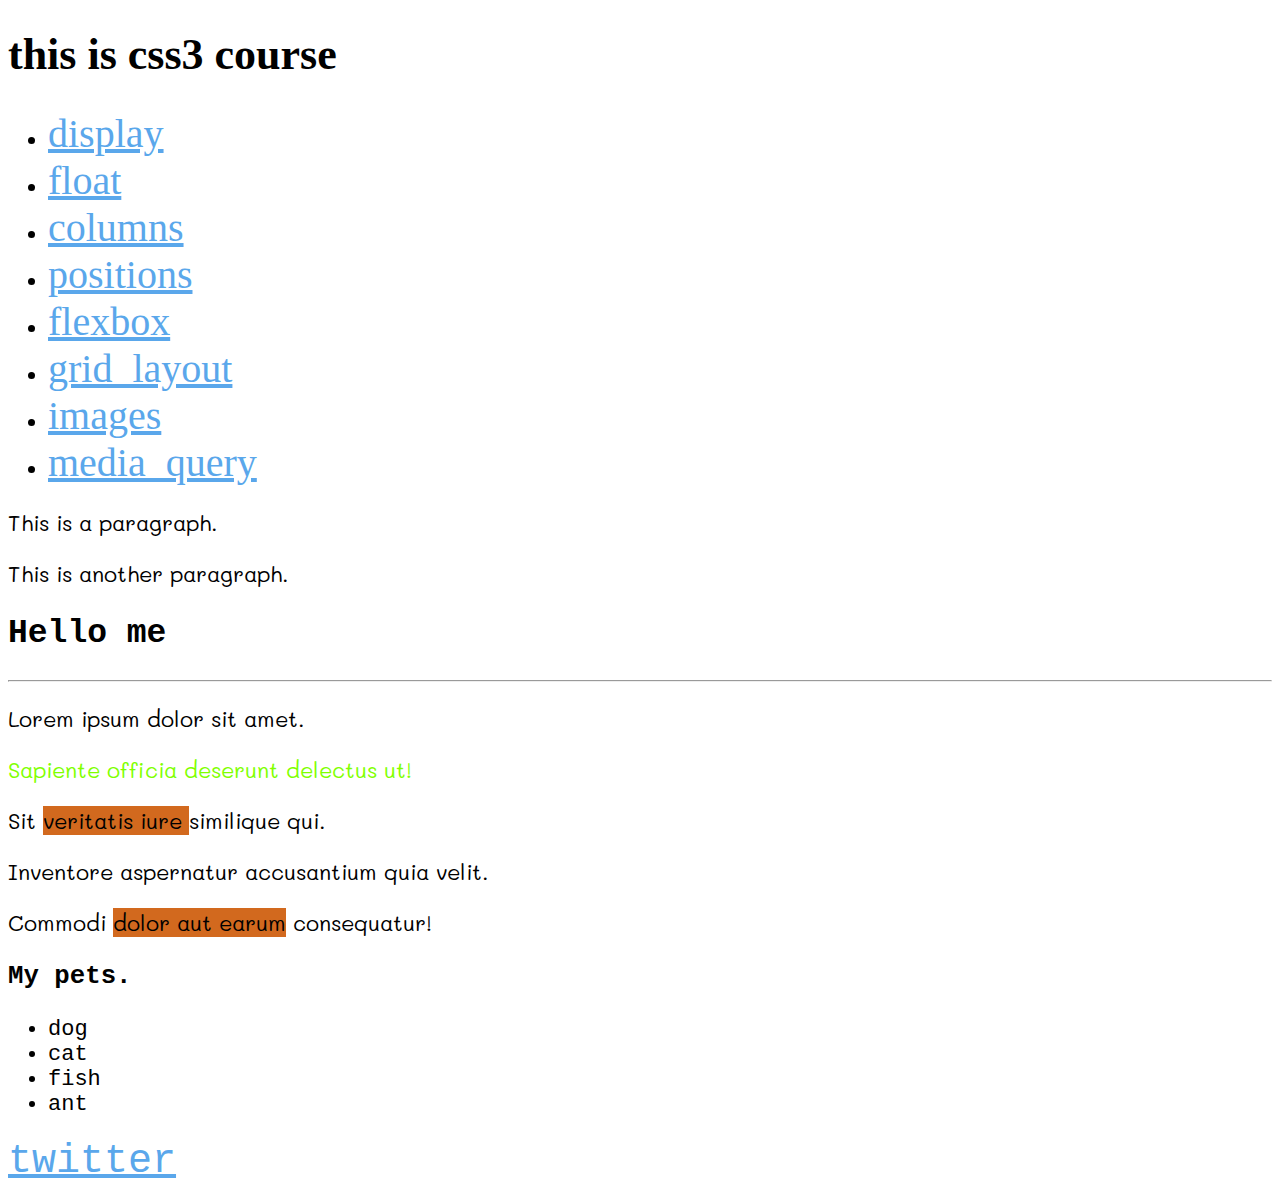
<file: css/index.html>
<!DOCTYPE html>
<html lang="en">
  <head>
    <meta charset="UTF-8" />
    <meta http-equiv="X-UA-Compatible" content="IE=edge" />
    <meta name="viewport" content="width=device-width, initial-scale=1.0" />
    <title>Css selector</title>
    <link rel="shortcut icon" href="./images/favicon.svg" type="image/x-icon" />
    <link rel="stylesheet" href="style.css" />
  </head>
  <body>
    <header>
      <h1>this is css3 course</h1>
      
    </header>
    <nav>
        <ul>
            <li><a href="display.html">display</a></li>
            <li><a href="float.html">float</a></li>
            <li><a href="columns.html">columns</a></li>
             <li><a href="cpositions.html">positions</a></li>
             <li><a href="flexbox.html">flexbox</a></li>
             <li><a href="grid_layout.html">grid_layout</a></li>
             <li><a href="images.html">images</a></li>
             <li><a href="media_query.html">media_query</a></li>
        </ul>
    </nav>
    <main>

        <p>This is a paragraph.</p>
        <p>This is <span class="opposite">another</span> paragraph.</p>

      <article>
        <h2>Hello me</h2>
        <hr>
        <p>Lorem ipsum dolor sit amet.</p>
        <p id="p1">Sapiente officia deserunt delectus ut!</p>
        <p>Sit <span class="highligh"> veritatis iure </span>similique qui.</p>
        <p>Inventore aspernatur accusantium quia velit.</p>
        <p>Commodi <span class="highligh"> dolor aut earum</span> consequatur!</p>
        <div>
            <h3 class="li-Class"> My pets.</h3>
            <ul id="specify">
                <li>dog</li>
                <li>cat</li>
                <li>fish</li>
                <li>ant</li>
            </ul>
        </div>
        <a href="https://twitter.com/home?lang=en" target="_blank">twitter</a>
      </article>
    </main>
  </body>
</html>
</file>
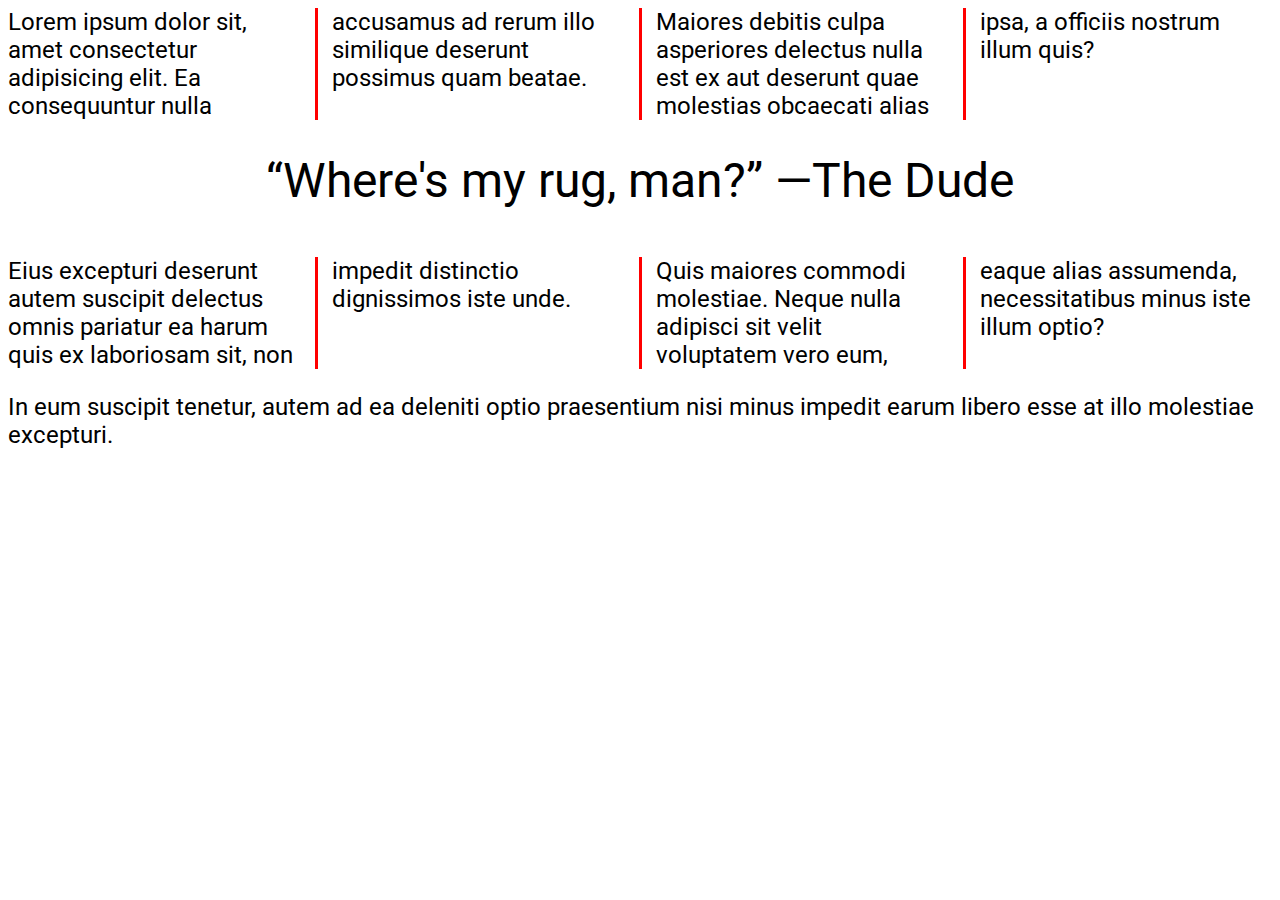
<file: css/columns.html>
<!DOCTYPE html>
<html lang="en">
<head>
    <meta charset="UTF-8">
    <meta http-equiv="X-UA-Compatible" content="IE=edge">
    <meta name="viewport" content="width=device-width, initial-scale=1.0">
    <title>css3 columns</title>
     <link rel="shortcut icon" href="./images/favicon.svg" type="image/x-icon" />
    <link rel="stylesheet" href="columns.css" />
</head>
<body>
    <section class="columns">
        <p>Lorem ipsum dolor sit, amet consectetur adipisicing elit. Ea consequuntur nulla accusamus ad rerum illo
            similique deserunt possimus quam beatae.</p>
        <p>Maiores debitis culpa asperiores delectus nulla est ex aut deserunt quae molestias obcaecati alias ipsa, a
            officiis nostrum illum quis?</p>
            <!-- <h2>Next Topic</h2>  -->
            <p class="qoute">&#8220;Where's my rug, man?&#8221; <span class="nowarp">&#8212;The Dude</span></p>
        <p>Eius excepturi deserunt autem suscipit delectus omnis pariatur ea harum quis ex laboriosam sit, non impedit
            distinctio dignissimos iste unde.</p>
        <p>Quis maiores commodi molestiae. Neque nulla adipisci sit velit voluptatem vero eum, eaque alias assumenda,
            necessitatibus minus iste illum optio?</p>
    </section>
    <p>In eum suscipit tenetur, autem ad ea deleniti optio praesentium nisi minus impedit earum libero esse at illo
        molestiae excepturi.</p>
</body>
</html>
</file>
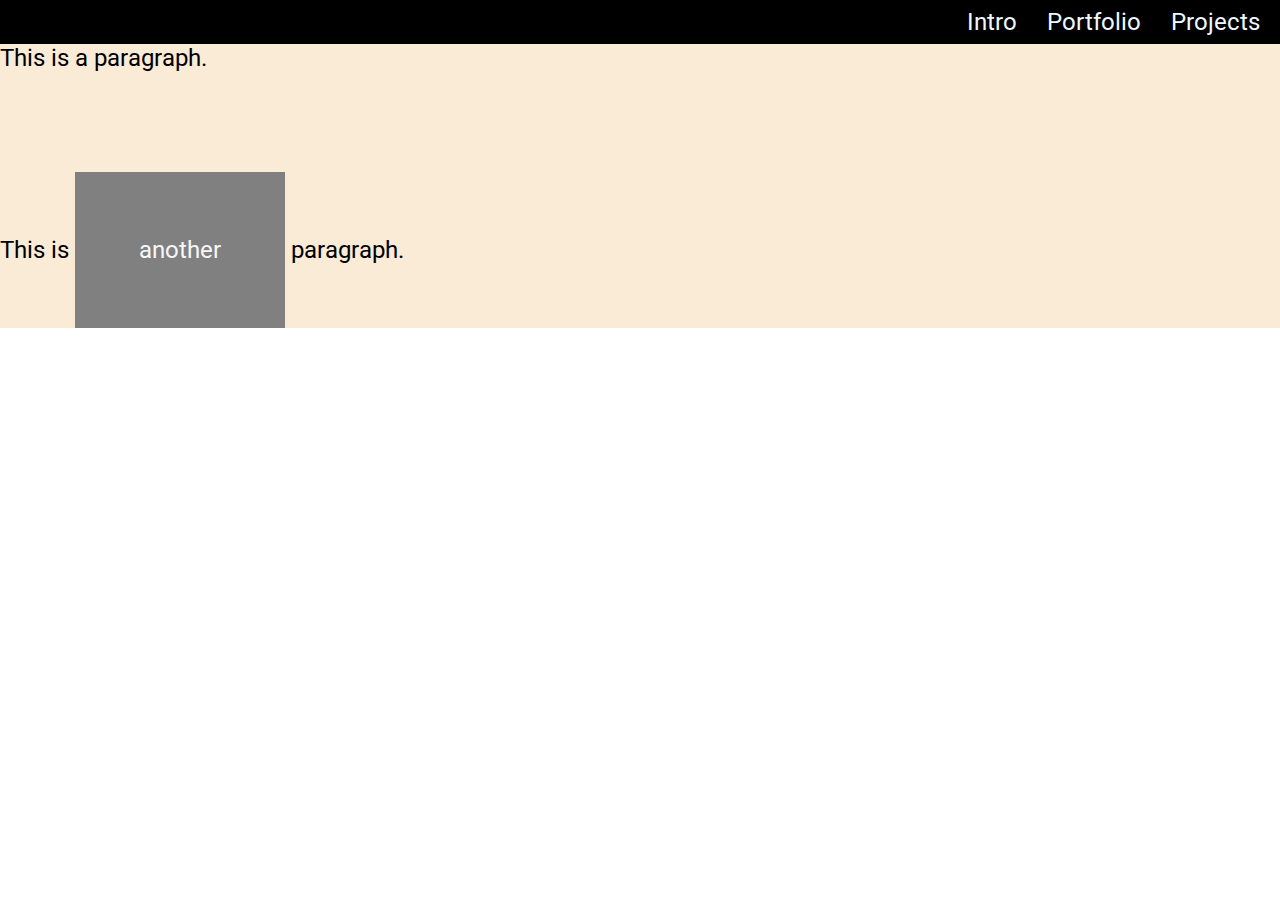
<file: css/display.html>
<!DOCTYPE html>
<html lang="en">
<head>
    <meta charset="UTF-8">
    <meta http-equiv="X-UA-Compatible" content="IE=edge">
    <meta name="viewport" content="width=device-width, initial-scale=1.0">
    <title>display</title>
     <link rel="shortcut icon" href="./images/favicon.svg" type="image/x-icon" />
    <link rel="stylesheet" href="display.css" />
</head>
<body>
    <main>
        <nav>
            <ul>
                <li><a href="#">Intro</a></li>
                <li><a href="#">Portfolio</a></li>
                <li><a href="#">Projects</a></li>
            </ul>
        </nav>

        <p>This is a paragraph.</p>
        <p>This is <span class="opposite">another</span> paragraph.</p>
    </main>
</body>
</html>
</file>
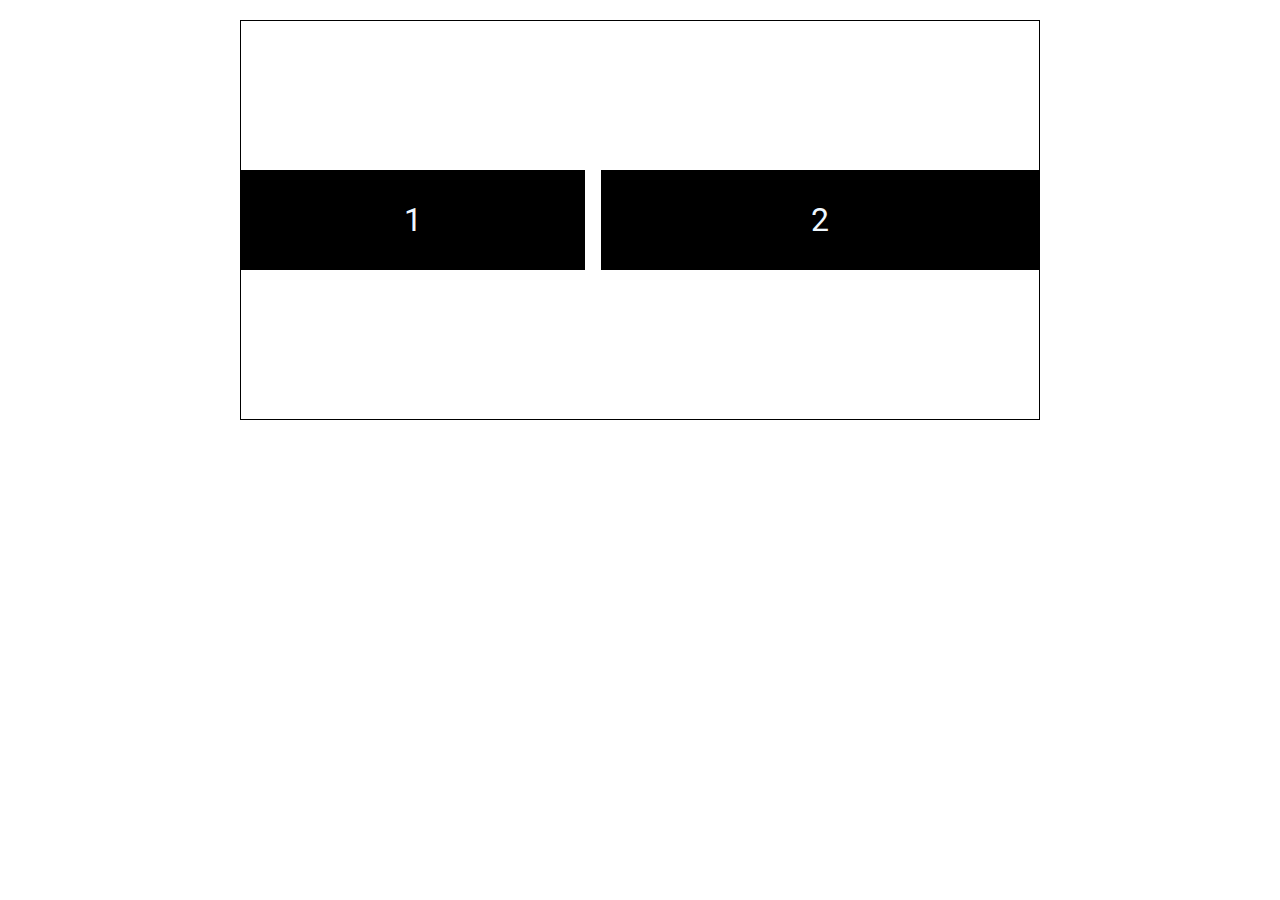
<file: css/flexbox.html>
<!DOCTYPE html>
<html lang="en">
<head>
    <meta charset="UTF-8">
    <meta http-equiv="X-UA-Compatible" content="IE=edge">
    <meta name="viewport" content="width=device-width, initial-scale=1.0">
    <title>flexbox</title>
    <link rel="shortcut icon" href="./images/favicon.svg" type="image/x-icon" />
    <link rel="stylesheet" href="flexbox.css" />
</head>
<body>
    <main class="container">
        <div class="box">
            1
        </div>
        <div class="box">
            2
        </div>
        <!-- <div class="box">
            3
        </div>
        <div class="box">
            4
        </div>
        <div class="box">
            5
        </div>
        <div class="box">
            6
        </div> -->

    </main>
</body>
</html>
</file>
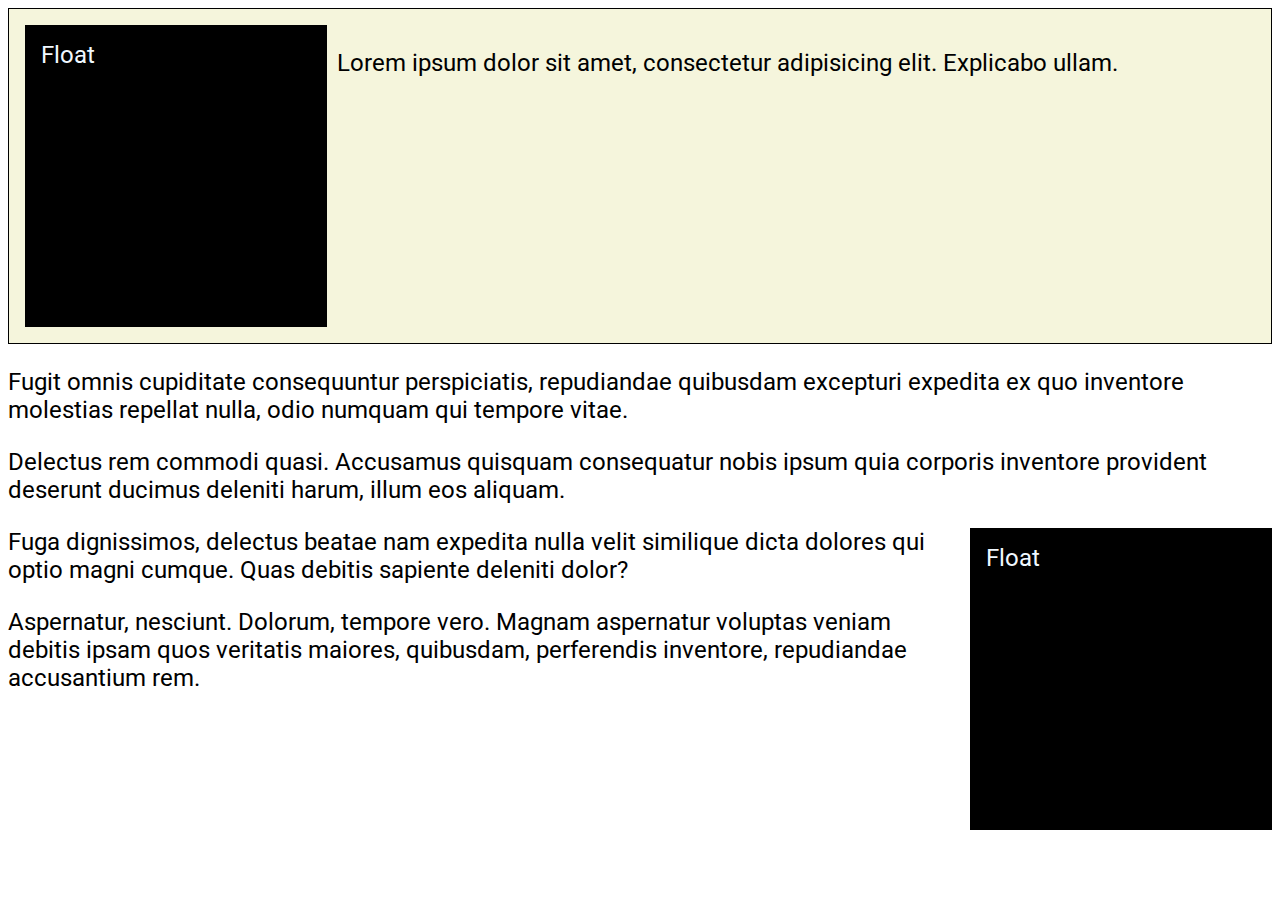
<file: css/float.html>
<!DOCTYPE html>
<html lang="en">
<head>
    <meta charset="UTF-8">
    <meta http-equiv="X-UA-Compatible" content="IE=edge">
    <meta name="viewport" content="width=device-width, initial-scale=1.0">
    <title>css3 Float</title>
    <link rel="stylesheet" href="float.css">
</head>
<body>
    <section>
        <div class="block left">Float</div>
        <p>Lorem ipsum dolor sit amet, consectetur adipisicing elit. Explicabo ullam.</p>
    </section>
        <div class="clear"></div>
    <p>Fugit omnis cupiditate consequuntur perspiciatis, repudiandae quibusdam excepturi expedita ex quo inventore
        molestias repellat nulla, odio numquam qui tempore vitae.</p>
    <p>Delectus rem commodi quasi. Accusamus quisquam consequatur nobis ipsum quia corporis inventore provident deserunt
        ducimus deleniti harum, illum eos aliquam.</p>
        <div class="block right">Float</div>
    <p>Fuga dignissimos, delectus beatae nam expedita nulla velit similique dicta dolores qui optio magni cumque. Quas
        debitis sapiente deleniti dolor?</p>
    <p>Aspernatur, nesciunt. Dolorum, tempore vero. Magnam aspernatur voluptas veniam debitis ipsam quos veritatis
        maiores, quibusdam, perferendis inventore, repudiandae accusantium rem.</p>
</body>
</html>
</file>
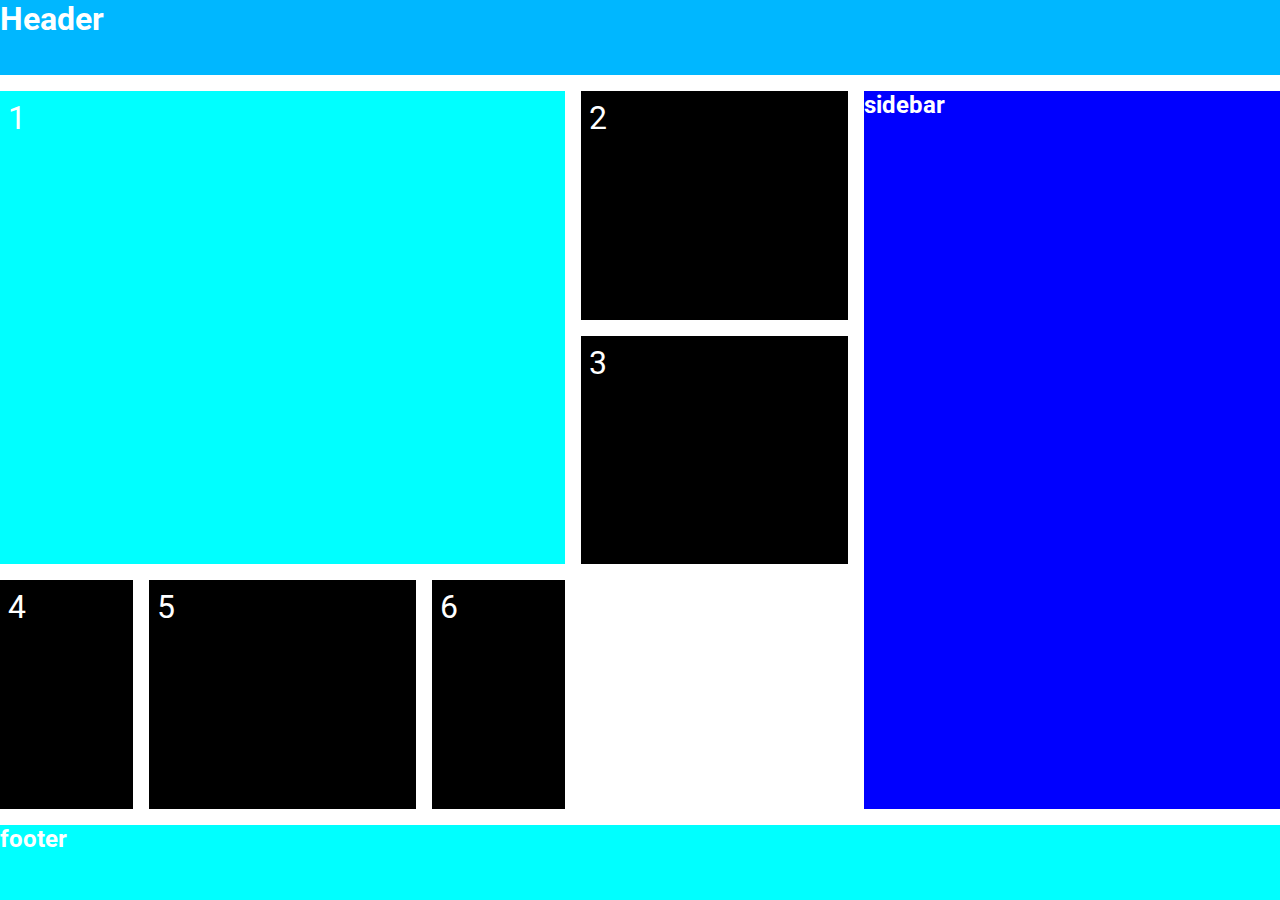
<file: css/grid_layout.html>
<!DOCTYPE html>
<html lang="en">
<head>
    <meta charset="UTF-8">
    <meta http-equiv="X-UA-Compatible" content="IE=edge">
    <meta name="viewport" content="width=device-width, initial-scale=1.0">
    <title>flexbox</title>
    <link rel="shortcut icon" href="./images/favicon.svg" type="image/x-icon" />
    <link rel="stylesheet" href="grid_layout.css" />
</head>
<body>
    <header class="header el">
        <h1> Header </h1>
    </header>
    <main class="container">
        <div class="box">
            1
        </div>
        <div class="box">
            2
        </div>
        <div class="box">
            3
        </div>
        <div class="box">
            4
        </div>
        <div class="box">
            5
        </div>
        <div class="box">
            6
        </div>

    </main>
    <aside class="sidebar el">
       <h2>sidebar</h2>
    </aside>
    <footer class="footer  el">
        <h2> footer </h2>
       </footer>
</body>
</html>
</file>
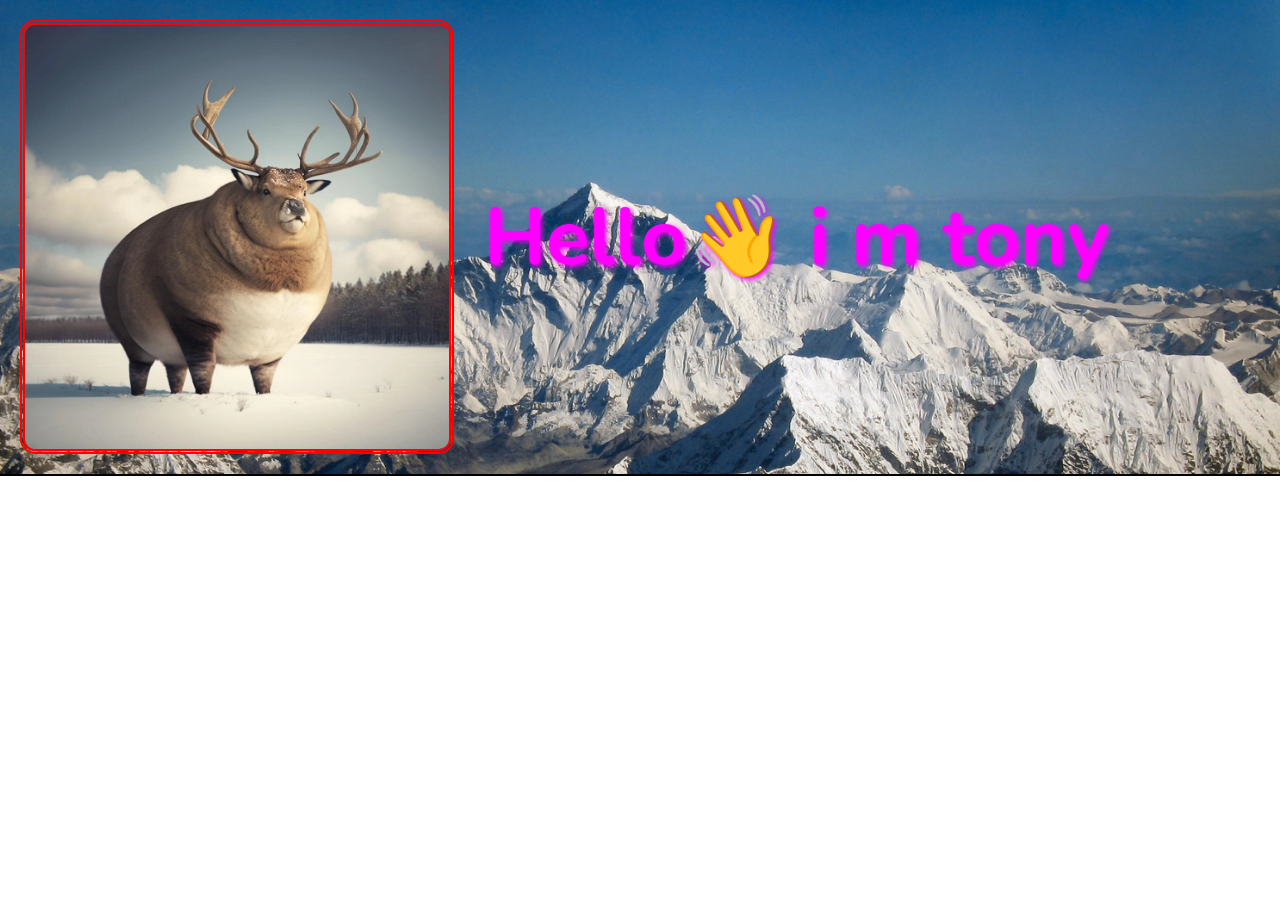
<file: css/images.html>
<!DOCTYPE html>
<html lang="en">
  <head>
    <meta charset="UTF-8" />
    <meta http-equiv="X-UA-Compatible" content="IE=edge" />
    <meta name="viewport" content="width=device-width, initial-scale=1.0" />
    <title>images</title>
    <link rel="stylesheet" href="images.css" />
  </head>
  <body>
    <div class="container">
      <section class="deer-profile">
        <figure class="profile-pic-figure">
          <img
            src="./images/deer.webp"
            alt="profile pigure"
            width="1024"
            height="1024"
          />
          <figcaption class="offscreen">tony chopper</figcaption>
        </figure>
        <h1 class="h1">
          <span class="nowarp">Hello👋</span>
          <span class="nowarp">i m tony</span>
        </h1>
      </section>
    </div>
  </body>
</html>
</file>
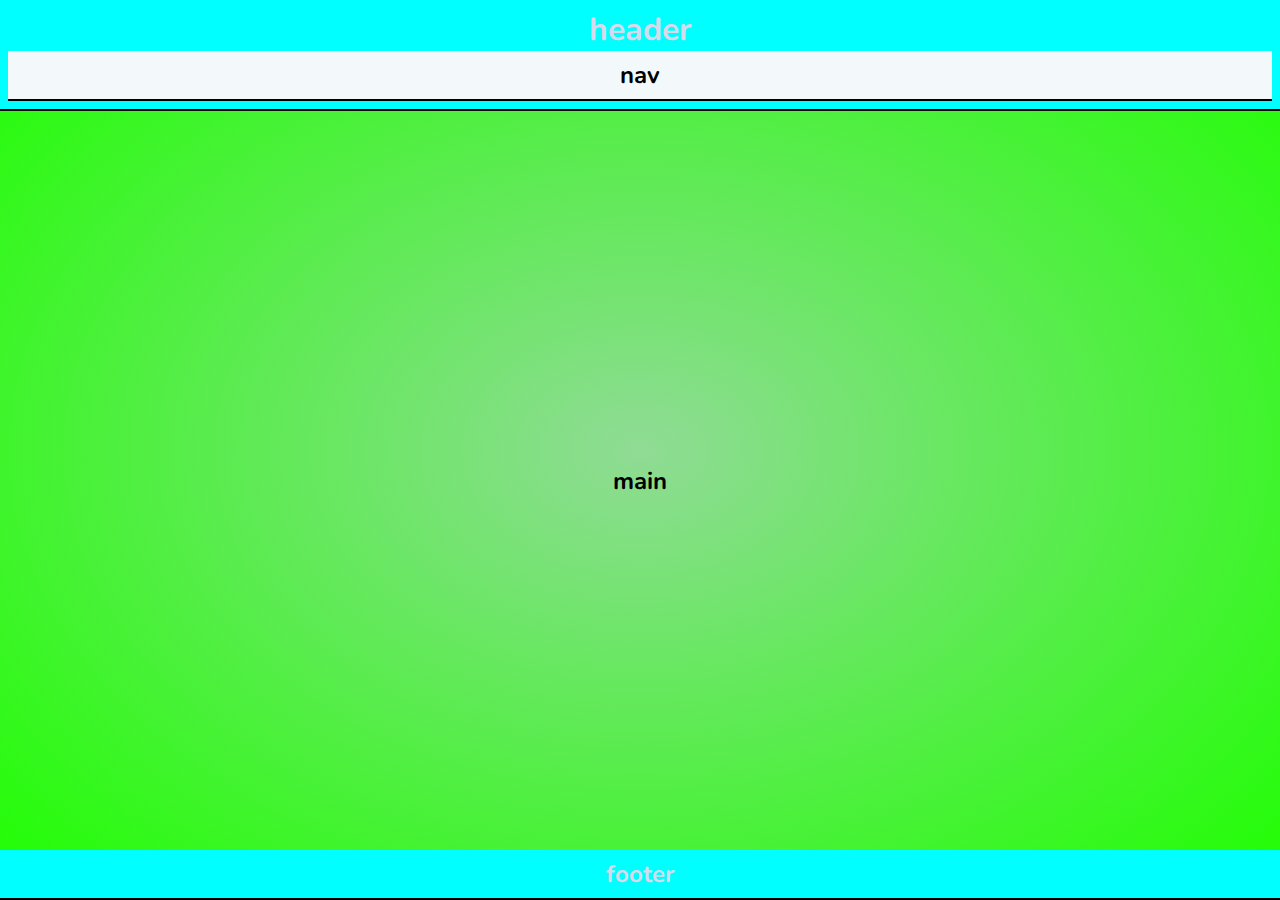
<file: css/media_query.html>
<!DOCTYPE html>
<html lang="en">
<head>
    <meta charset="UTF-8">
    <meta http-equiv="X-UA-Compatible" content="IE=edge">
    <meta name="viewport" content="width=device-width, initial-scale=1.0">
    <title>Document</title>
       <link rel="shortcut icon" href="./images/favicon.svg" type="image/x-icon" />
    <link rel="stylesheet" href="media_query.css" />
</head>
<body>
    <header>
        <h1> header</h1>
        <nav><h2>nav</h2></nav>
    </header>
    <main>
        <h2> main </h2>
    </main>
    <footer>
        <h2> footer </h2>
    </footer>
</body>
</html>
</file>
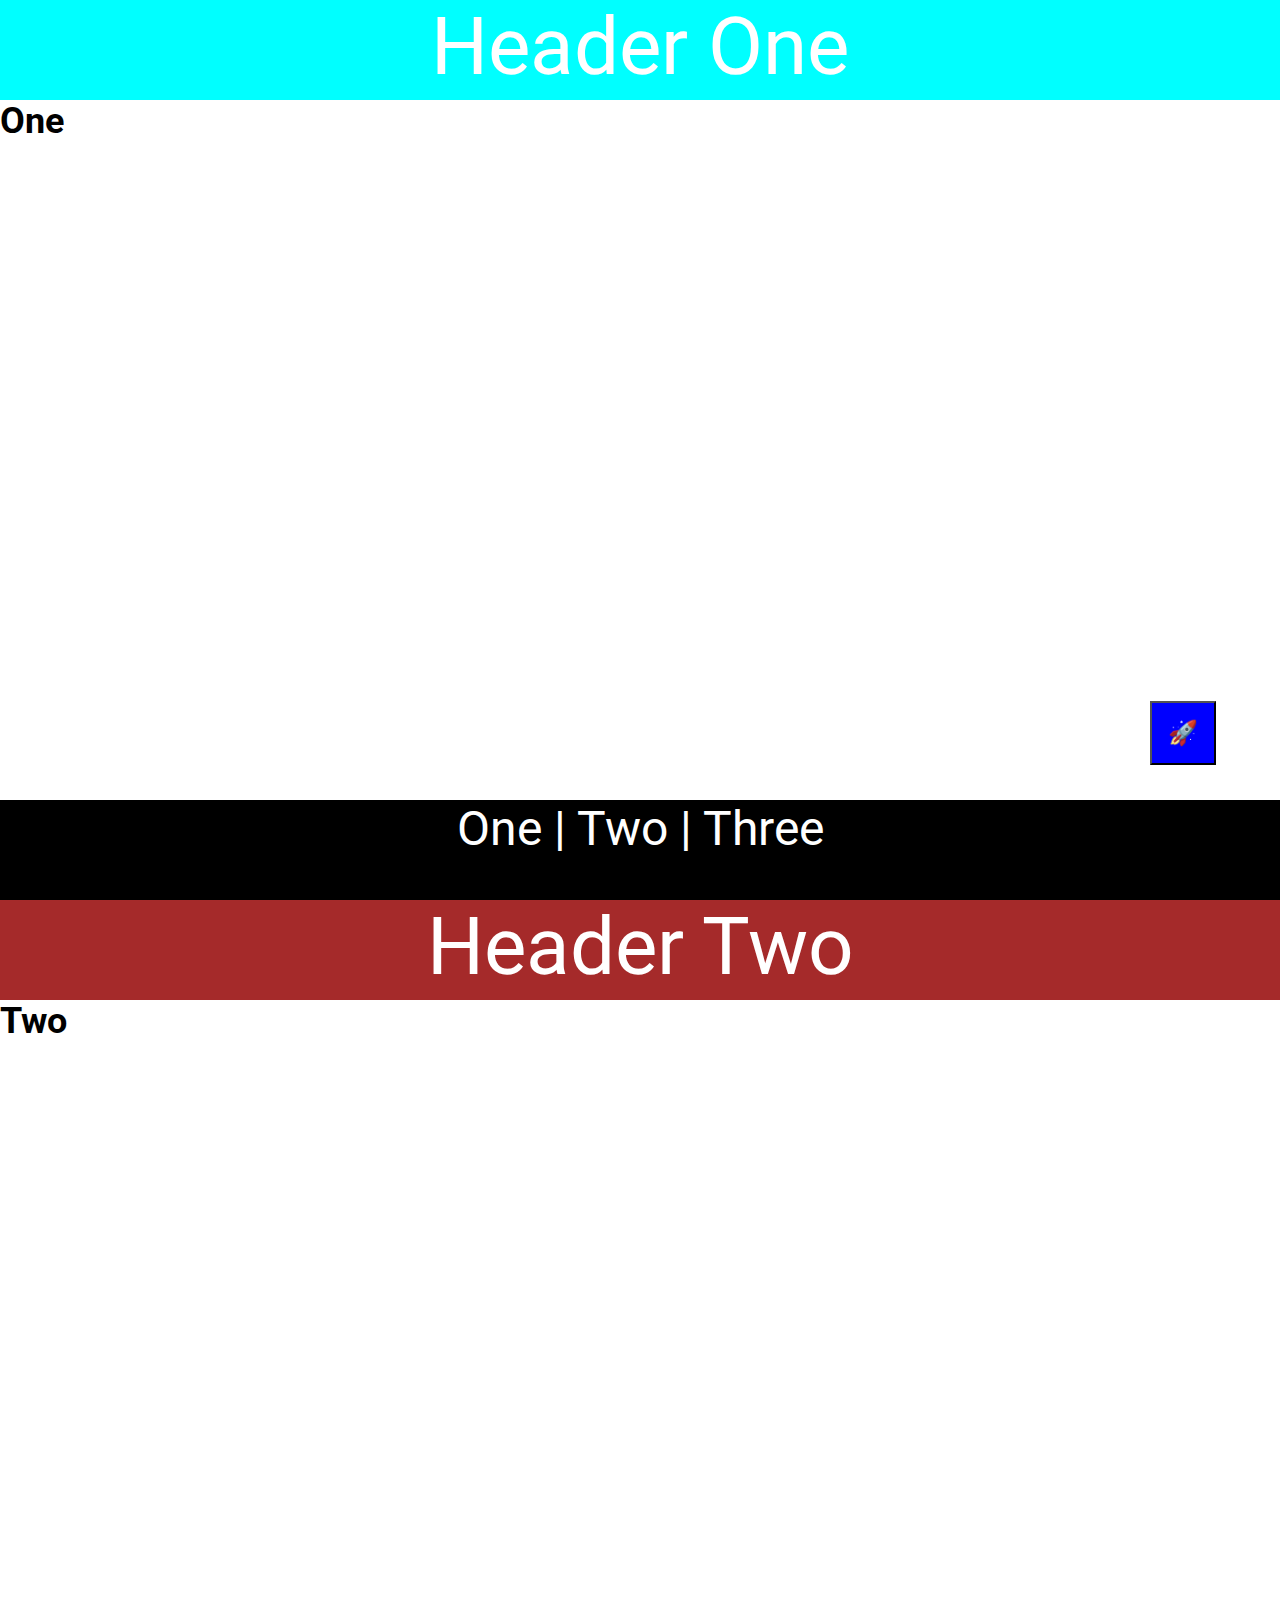
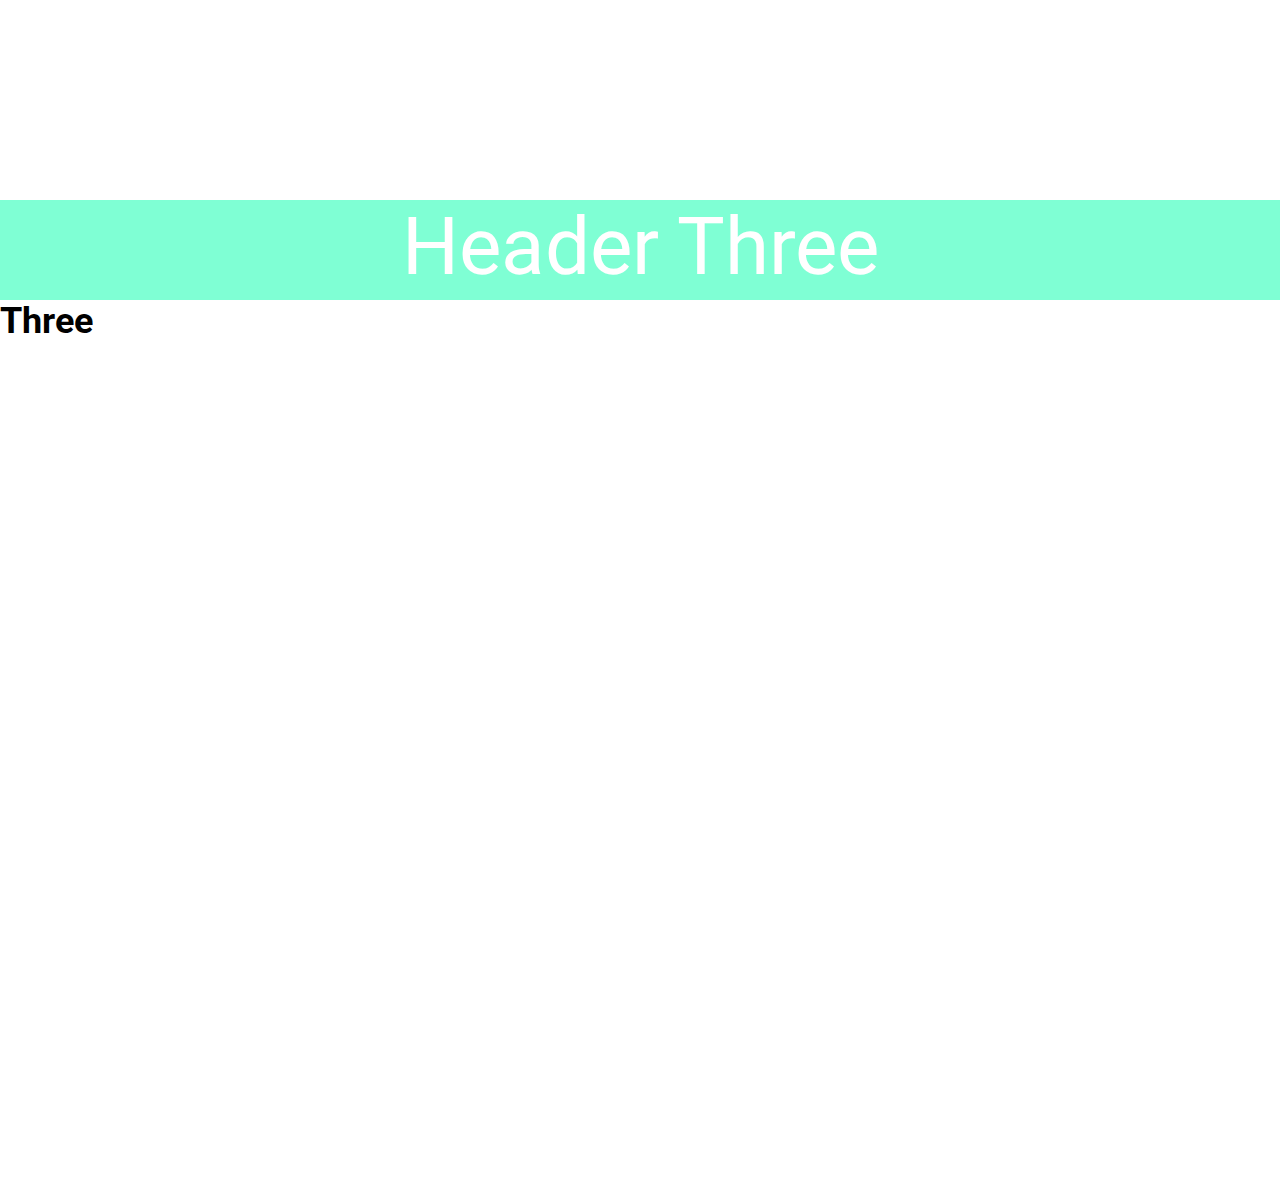
<file: css/positions.html>
<!DOCTYPE html>
<html lang="en">
<head>
    <meta charset="UTF-8">
    <meta http-equiv="X-UA-Compatible" content="IE=edge">
    <meta name="viewport" content="width=device-width, initial-scale=1.0">
    <title>css3 positions</title>
     <link rel="shortcut icon" href="./images/favicon.svg" type="image/x-icon" />
    <link rel="stylesheet" href="position.css" />
</head>
<body>
    <!-- <div class="outer-container">
        <div class="inner-container">
            <div class="box absolute">
                <p>Absolute</p>
            </div>
            <div class="box relative">
                <p>Relative</p>
            </div>
            <div class="box fixed">
                <p>Fixed</p>
            </div>
            <div class="box sticky">
                <p>Sticky</p>
            </div>
        </div>
    </div> -->
    <button class="social">🚀</button>
    <section id="one">
        <header class="blue">Header One</header>
        <h2>One</h2>
    </section>
    <section id="two">
        <header class="red">Header Two</header>
        <h2>Two</h2>
    </section>
    <section id="three">
        <header class="green">Header Three</header>
        <h2>Three</h2>
    </section>
    <footer>
        <a href="#one">One</a> | 
        <a href="#two">Two</a> | 
        <a href="#three">Three</a>
    </footer>
</body>
</html>
</file>
<file: css/columns.css>
@import url('https://fonts.googleapis.com/css2?family=Roboto&display=swap');

body{
    font-size: 1.5rem;
    font-family: "Roboto", sans-serif;
}
.columns{
    columns: 4 250px;
    column-rule: 3px solid red;
    column-gap: 2rem;
}
.columns p{
    margin-top: 0;
}
.columns h2{
    margin-top: 0;
    background-color: blueviolet;
    color: aliceblue;
    padding: 1rem;
    break-inside: avoid;
}
.columns .qoute{
    margin-top: 2rem;
    font-size: 3rem;
    text-align: center;
    color: #000;
    column-span: all;
}
.nowrap{
    white-space: nowrap;
}
</file>
<file: css/display.css>
@import url('https://fonts.googleapis.com/css2?family=Roboto&display=swap');

*{
    margin: 0;
    padding: 0;
    box-sizing: border-box;
}
body{
    font-size: 1.5rem;
    font-family: "Roboto", sans-serif;
}
ul{
    list-style-type: none;
    padding: 0.5rem;
    text-align: right;
    background-color: black;
    margin: 0;
}
li{
    display: inline-block;
    margin-inline: 0.5em;
}
li a{
    color: aliceblue;
    text-decoration: none;
}
li a:hover , li a:focus{
    text-decoration: underline;
}
p{
    background-color: antiquewhite;
}
.opposite{
    background-color: gray;
    color: #f6f7f7;
    margin-top: 100px;
    display:inline-block;
    padding: 4rem;
}
</file>
<file: css/flexbox.css>
@import url('https://fonts.googleapis.com/css2?family=Roboto&display=swap');

* {
  margin: 0;
  padding: 0;
  box-sizing: border-box;
}

body {
  font-family: 'Roboto', sans-serif;
  min-height: 100vh;
  padding: 20px;
}

.container {
    max-width: 800px;
    min-height: 400px;
    margin-inline: auto;
    border: 1px solid #000;
    display: flex;
    gap: 1rem;
    flex-wrap: wrap;
    flex-direction: row;
    justify-content: center;
    align-items: center;
    flex-flow: row nowrap;
    align-content: space-evenly;
 
}

/* .box {
  min-width: 100px;
  min-height: 100px;
  background-color: #000;
  color: #fff;
  font-size: 2rem;
  padding: 0.5rem;
  display: flex;
   justify-content: center;
   align-items: center;
} */
.box{
    background-color: #000;
    height: 100px;
    color: aliceblue;
    font-size: 2rem;
    padding: 0.5rem;
    display: flex;
    justify-content: center;
   align-items: center;
  flex: 1 1 250px;

}
.box:nth-child(2){
    flex: 2 2 250px;
}
</file>
<file: css/float.css>
@import url('https://fonts.googleapis.com/css2?family=Roboto&display=swap');

body{
    font-size: 1.5rem;
    font-family: "Roboto", sans-serif;
}
.block{
    width: 30vh;
    height: 30vh;
    background-color: black;
    color: aliceblue;
    padding: 1rem;
}
.left{
    float: left;
    margin-right:  10px ;
}
.right{
    float: right;
    margin-left: 10px;
}
.clear{
    clear: both;
}
section{
    background-color: beige;
    border: 1px solid black;
    padding: 1rem;
    display: flow-root;
}
</file>
<file: css/grid_layout.css>
@import url('https://fonts.googleapis.com/css2?family=Roboto&display=swap');

* {
  margin: 0;
  padding: 0;
  box-sizing: border-box;
}

body {
  font-family: "Roboto", sans-serif;
  min-height: 100vh;
  display: grid;
  grid-template-columns: repeat(9,1fr);
  grid-auto-rows: 75px auto 75px;
  grid-template-areas: 
  'hd hd hd hd hd hd hd hd hd'
  'mn mn mn mn mn mn sb sb sb'
  'ft ft ft ft ft ft ft ft ft';
  gap: 1rem;
}
.container{
    /* display: grid;
    grid-column: 3;
    grid-row: 3; */
    /* grid-template-columns: repeat(2,1fr,2fr);
    grid-auto-rows: minmax(150px,auto); */
    grid-area: mn;
    min-height: 400px;
    display: grid;
    grid-template-columns: repeat(2,1fr 2fr);
     grid-auto-rows: minmax(150px,auto);
     gap: 1rem;
}
.el{
    background-color: aqua;
    color: #fff;
    display: grid;
}
.header{
    grid-area: hd;
    background-color: rgb(0, 183, 255);
}
.sidebar{
    grid-area: sb;
    background-color: blue;
}
.footer{
    grid-area: ft;
}

.box {
  background-color: #000;
  color: #fff;
  font-size: 2rem;
  padding: 0.5rem;
 
}
.box:first-child{
    background-color: aqua;
    grid-column: 1/4;
    grid-row: 1/3;
    display: grid;
    
}
</file>
<file: css/images.css>
@import url("https://fonts.googleapis.com/css2?family=Nunito&display=swap");

* {
  margin: 0;
  padding: 0;
  box-sizing: border-box;
}

body {
  font-family: "Nunito", sans-serif;
  min-height: 100vh;
}
img{
    display: block;
}
.container{
    background-color: antiquewhite;
    background-image: url(../css/images/mountain.webp);
   background-repeat: no-repeat;
   background-size: cover;
   background-position: top;
}
.deer-profile{
    border-bottom: 2px solid black;
    padding: 20px;
    display: flex;
    justify-content: flex-start;
    align-items: center;
    gap: 30px;
}
.profile-pic-figure{
    width: 35%;
}
.profile-pic-figure img{
    width: 100%;
    height: auto;
    min-width: 100px;
    border: 5px double red;
    border-radius: 15px;
}
.h1{
    font-size: 500%;
    color: fuchsia;
    text-shadow: 2px 2px 5px;
}
.offscreen{
    position: absolute;
    display: none;
}
</file>
<file: css/media_query.css>
@import url("https://fonts.googleapis.com/css2?family=Nunito&display=swap");
* {
  margin: 0;
  padding: 0;
  box-sizing: border-box;
}
body {
  font-family: "Nunito", sans-serif;
  min-height: 100vh;
  background-color: blue;
  background-image: radial-gradient(white,blue);
  display: flex;
  flex-direction: column;
}
header,nav,main,footer{
    display: grid;
    place-content: center;
    grid-template-columns: 100%;
    text-align: center;
}
header,footer{
    position: sticky;
    color: rgb(216, 218, 236);
    background-color: aqua;
    padding: 0.5rem;
    border-bottom:  2px solid black;
}
header{
    top: 0;
}
nav{
    background-color: rgb(243, 248, 251);
    color: black;
    padding: 0.5rem;
    border-bottom: 2px solid black;
}
main{
    flex-grow: 1;
}
footer{
    bottom: 0;
}
/* @media screen and (min-width:7px) {
    body{
        background-color: brown;
        background-image: radial-gradient(white,red);
    }
    nav{
        display: none;
    }
    
} */
@media screen and (min-width:768px) {
    body{
        background-color: brown;
        background-image: radial-gradient(white,red);
    }
   
}

@media screen and (min-width:992px) {
    body{
        background-color: brown;
        background-image: radial-gradient(rgb(234, 168, 168),rgb(255, 0, 144));
    }
   
}
@media screen and (min-width:1200px) {
    body{
        background-color: brown;
        background-image: radial-gradient(rgb(144, 219, 149),rgb(30, 255, 0));
    }
   
}
@media screen and (min-width:425px) and (min-aspect-ratio:7/4) {
    body{
        background-color: brown;
        background-image: radial-gradient(rgb(56, 46, 46),rgb(212, 255, 0));
    }
   
}
</file>
<file: css/position.css>
@import url('https://fonts.googleapis.com/css2?family=Roboto&display=swap');

* {
  margin: 0;
  padding: 0;
  box-sizing: border-box;
  scroll-behavior: smooth;
}

body {
  font-family: 'Roboto', sans-serif;
  font-size: 1.5rem;
  min-height: 200vh;
 
}

.outer-container {
  border: 3px dashed #000;
  width: 75vw;
  height: 85vh;
  margin: 40px auto;
  position: relative;
}

.inner-container {
  border: 2px solid #00f;
  width: 40vw;
  height: 50vh;
  margin: 200px auto;
}

.box {
  width: 150px;
  height: 150px;
  color: #fff;
  padding: 1rem;
}
.absolute{
    background-color: #00f;
    position: absolute;
    top: 0;
    left: 0;
    z-index: 1;
}
.relative{
    background-color: blueviolet;
    position: relative;
    top: 300px;
    left: 100px;
}
.fixed{
    background-color: chartreuse;
    position: fixed;
    top: 100px;
}
.sticky{
    background-color: darkorange;
    position: sticky;
    top: 0;
}
section{
    height: 100vh;
}
.blue {
    background-color: aqua;
}
.red{
    background-color: brown;
}
.green{
    background-color: aquamarine;
}
header,footer{
    color: #fff;
    text-align: center;
    height: 100px;
}
header{
    font-size: 5rem;
    position: sticky;
    top: 0;
}
footer{
    background-color: black;
    position: sticky;
    bottom: 0;
    font-size: 3rem;
}
a{
    color: #fff;
    text-decoration: none;
}
.social{
    background-color: blue;
    color: #fff;
    font-size: inherit;
    padding: 1rem;
    position: fixed;
    z-index: 1;
    bottom: 15%;
    right: 5%;
}
</file>
<file: css/style.css>
@import url("https://fonts.googleapis.com/css2?family=Edu+NSW+ACT+Foundation&family=Mali:wght@700&display=swap");
body {
  font-size: 22px;
}
main {
 font-family: monospace;}
 p{
    font-family: 'Edu NSW ACT Foundation', cursive;
font-family: 'Mali', cursive;
 }
 .highligh{
    background-color: chocolate;
 }
#p1{
    color: chartreuse;
}
/* ul>.li-Class{
    font-size: 40px;
    color: brown;
} */
/* ul{
    list-style-type: square;
    text-align: center;
    list-style-position: inside;
    color: hotpink;
    font-size: 36px;
    font-weight: 700;
    list-style-image: url(./images/checklist.png);
}
ul li:first-child{
    color: lime;
} */
a{
    font-size: 40px;
    color: rgb(90, 167, 235);
}
a:focus{
    color: gold;
}
a:hover{
    color: deeppink;
    text-decoration: none;
}
a:active{
    color: black;
}
/*---css display---*/
</file>
